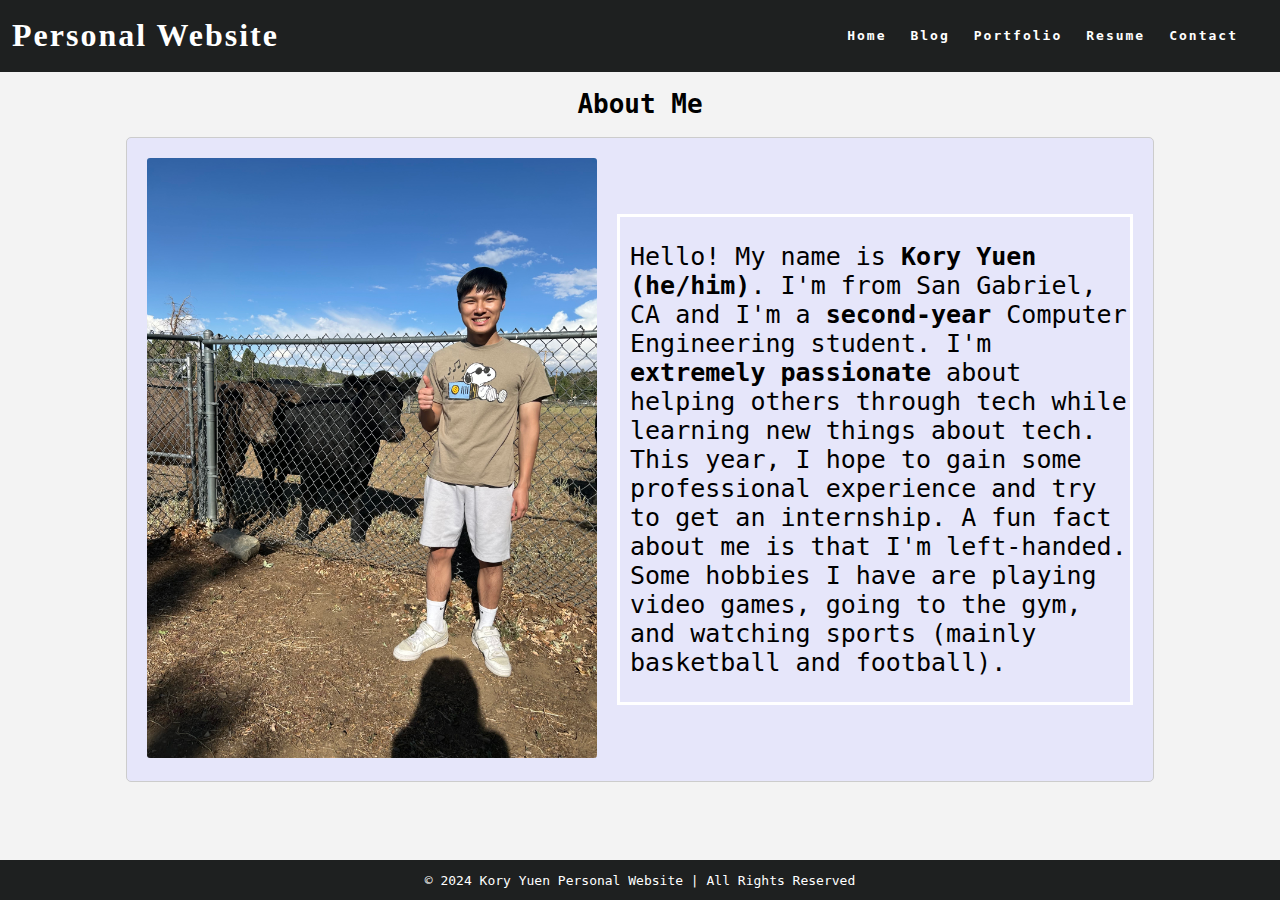
<file: index.html>
<!DOCTYPE html>
<html>
    <head>
        <title>
            Kory Yuen Personal Website
        </title>
        <link rel="stylesheet" href="styles.css" />
    </head>
    <body>
        <nav class = "navbar">
            <h1 class = "logo">
                <a href = "index.html">Personal Website</a>
            </h1>
            <u1 class = "nav-list">
                <li><a href = "index.html">Home</a></li>
                <li><a href = "blog.html">Blog</a></li>
                <li><a href = "portfolio.html">Portfolio</a></li>
                <li><a href = "resume.html">Resume</a></li>
                <li><a href = "contact.html">Contact</a></li>
            </u1>
        </nav>
        <main>
            <h1>About Me</h1>
            <div class = "about">
                <div class="about_image">
                    <img src = "picture.jpg" alt="Image of Kory, he is happy to be around the cows." height = 600 width = auto>
                </div>
                <div class = "about_text">
                    <p>Hello! My name is <strong>Kory Yuen (he/him)</strong>. I'm from San Gabriel, CA and I'm a <strong>second-year</strong> Computer Engineering student. 
                    I'm <strong>extremely passionate</strong> about helping others through tech while learning new things about tech.<br>This year, I hope to gain some professional 
                    experience and try to get an internship. A fun fact about me is that I'm left-handed. Some hobbies I have are playing video games, going to the gym, and 
                    watching sports (mainly basketball and football).
                    </p>
                </div>
            </div>
        </main>
        <footer class = "footer">
            © 2024 Kory Yuen Personal Website | All Rights Reserved
        </footer>
    </body>
</html>
</file>
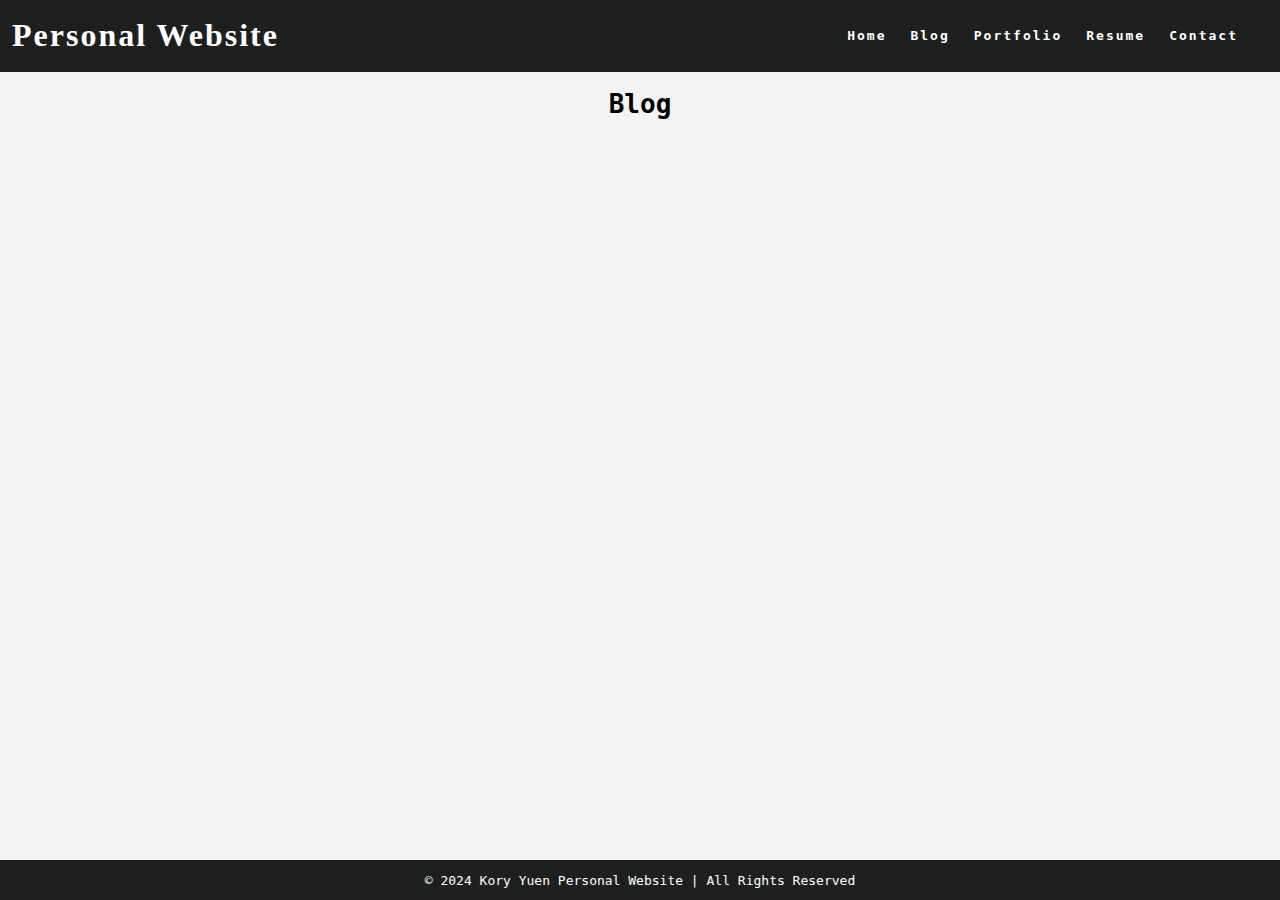
<file: blog.html>
<!DOCTYPE html>
<html>
  <head>
      <title>
        Kory Yuen Personal Website
      </title>
      <link rel="stylesheet" href="styles.css" />
  </head>
  <body>
      <nav class = "navbar">
        <h1 class = "logo">
          <a href = "index.html">Personal Website</a>
        </h1>
        <u1 class = "nav-list">
          <li><a href = "index.html">Home</a></li>
          <li><a href = "blog.html">Blog</a></li>
          <li><a href = "portfolio.html">Portfolio</a></li>
          <li><a href = "resume.html">Resume</a></li>
          <li><a href = "contact.html">Contact</a></li>
      </u1>
      </nav>
      <main>
        <h1>
          Blog
        </h1>
      </main>
      <footer class = "footer">
        © 2024 Kory Yuen Personal Website | All Rights Reserved
      </footer>
  </body>
</html>
</file>
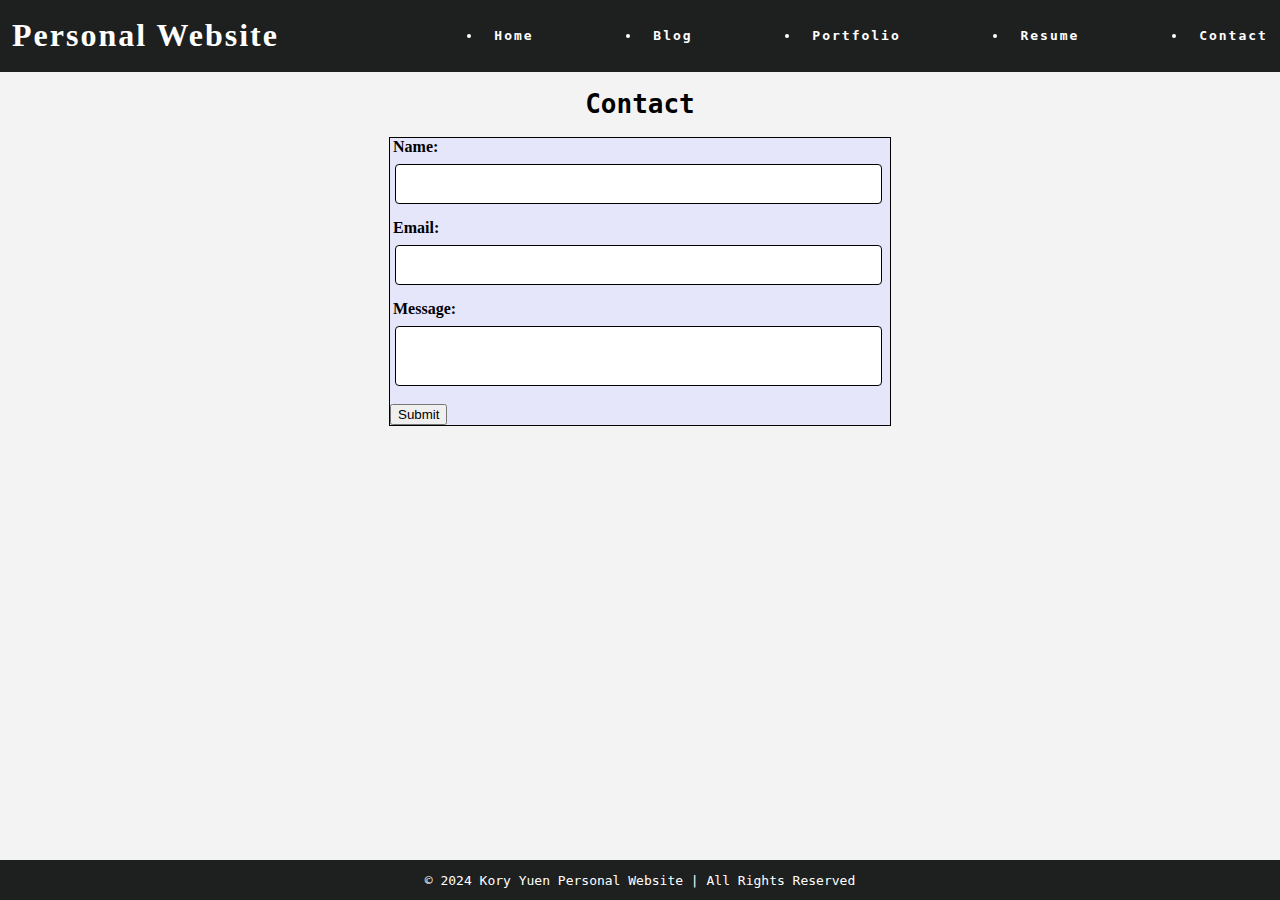
<file: contact.html>
<!DOCTYPE html>
<html>
    <head>
        <title>
            Kory Yuen Personal Website
        </title>
        <link rel="stylesheet" href="styles.css" />
    </head>
    <body>
        <nav class = "navbar">
            <h1 class = "logo">
                <a href = "index.html">Personal Website</a>
            </h1>
            <u1 class = "nav-list"></u1>
                <li><a href = "index.html">Home</a></li>
                <li><a href = "blog.html">Blog</a></li>
                <li><a href = "portfolio.html">Portfolio</a></li>
                <li><a href = "resume.html">Resume</a></li>
                <li><a href = "contact.html">Contact</a></li>
            </u1>
        </nav>
        <main>
            <h1>
                Contact
            </h1>
            <form id = "contact-form">
                <label for = "name">Name:</label> 
                <input type = "text", id = "name">
                <label for = "email">Email:</label>
                <input type = "email", id = "email">
                <label for = "message">Message:</label>
                <textarea></textarea>
                <input type = "submit">
            </form>
        </main>
        <footer class = "footer">
            © 2024 Kory Yuen Personal Website | All Rights Reserved
        </footer>
    </body>
</html>
</file>
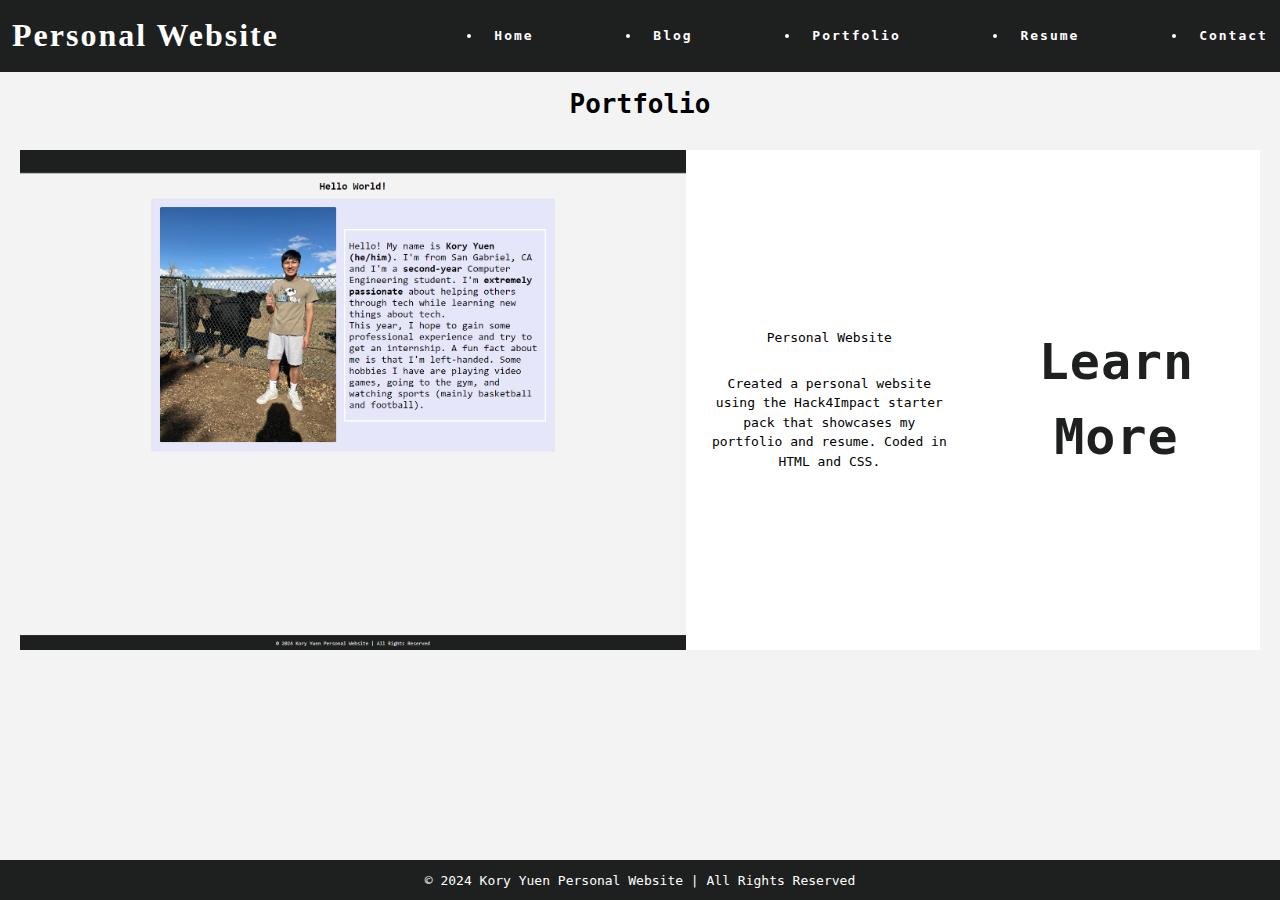
<file: portfolio.html>
<!DOCTYPE html>
<html>
    <head>
        <title>
            Kory Yuen Personal Website
        </title>
        <link rel="stylesheet" href="styles.css"/>
    </head>
    <body>
        <nav class = "navbar">
            <h1 class = "logo">
                <a href = "index.html">Personal Website</a>
            </h1>
            <u1 class = "nav-list"></u1>
                <li><a href = "index.html">Home</a></li>
                <li><a href = "blog.html">Blog</a></li>
                <li><a href = "portfolio.html">Portfolio</a></li>
                <li><a href = "resume.html">Resume</a></li>
                <li><a href = "contact.html">Contact</a></li>
            </u1>
        </nav>
        <main>
            <h1>Portfolio</h1>
            <div class = "project">
                <div class = "project-image"><a href = "index.html"><img src = "personal_website.png"></a></div>
                <div class = "project-details">
                    <Strong><p class = "project_name">Personal Website</p></Strong>
                    <p class = "project_description">Created a personal website using the Hack4Impact starter pack that showcases my portfolio and resume. Coded in HTML and CSS.</p>
                </div>
                <div class = "project-details">
                    <a href = "index.html"><p>Learn More</p></a>
                </div>
            </div>
        </main>
        <footer class = "footer">
            © 2024 Kory Yuen Personal Website | All Rights Reserved
        </footer>
    </body>
</html>
</file>
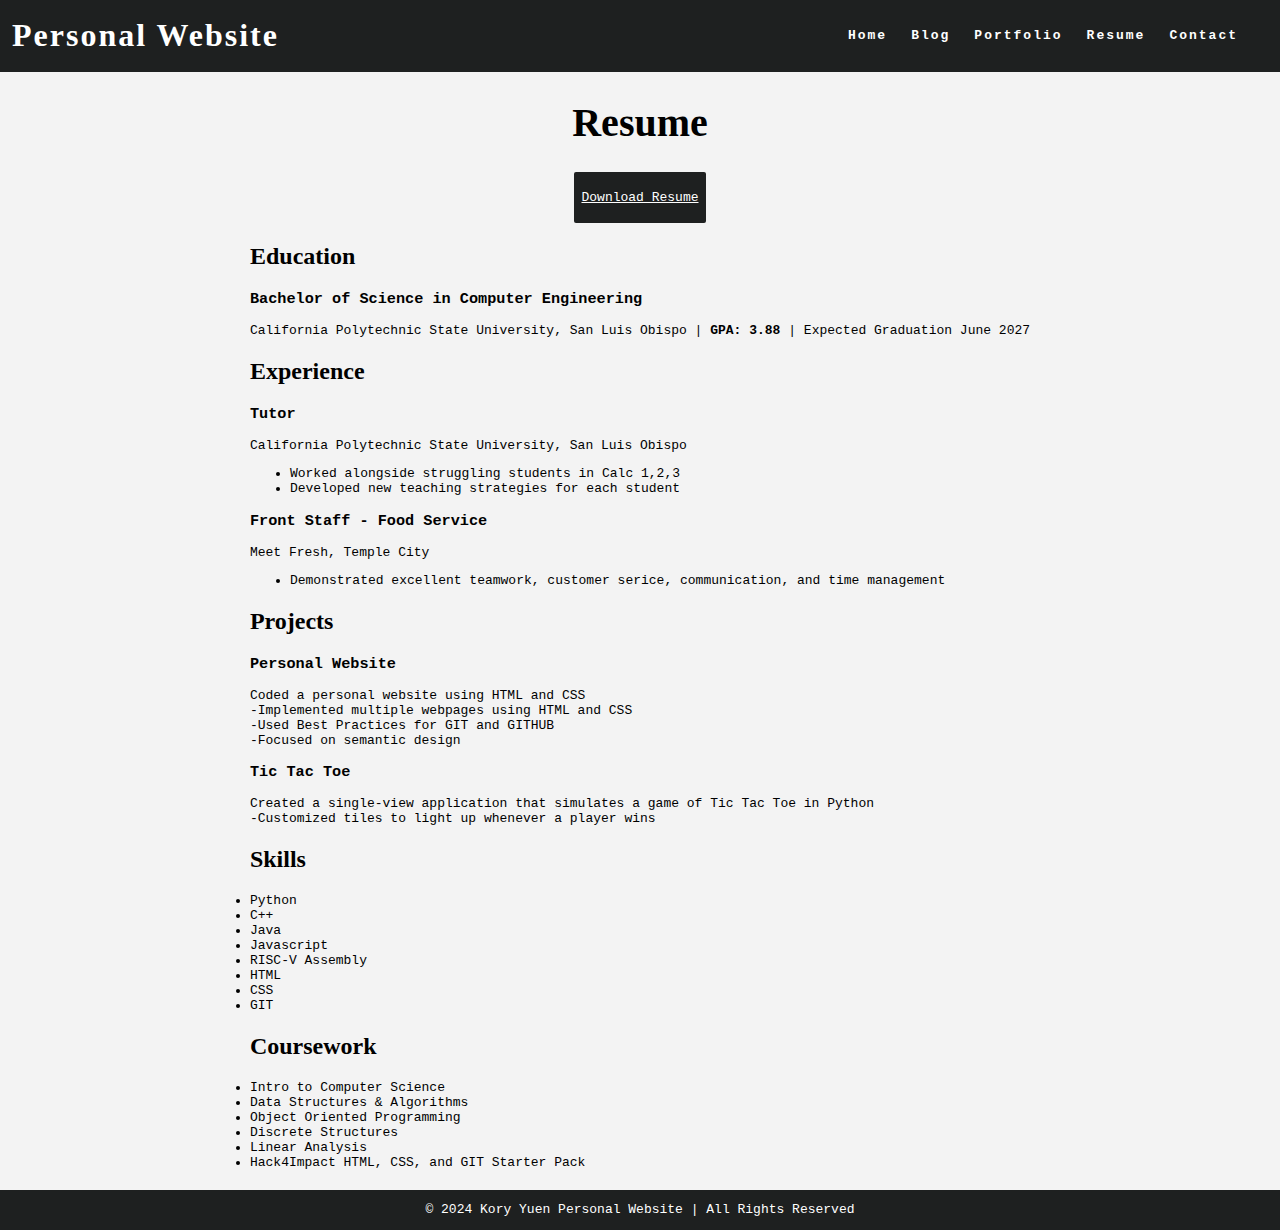
<file: resume.html>
<!DOCTYPE html>
<html>
  <head>
    <title>           
      Kory Yuen Personal Website
    </title>
    <link rel="stylesheet" href="styles.css" />
  </head>
  <body>
    <nav class = "navbar">
      <h1 class = "logo">
        <a href = index.html>Personal Website</a>
      </h1>
      <u1 class = "nav-list">
        <li><a href = "index.html">Home</a></li>
        <li><a href = "blog.html">Blog</a></li>
        <li><a href = "portfolio.html">Portfolio</a></li>
        <li><a href = "resume.html">Resume</a></li>
        <li><a href = "contact.html">Contact</a></li>
    </u1>
    </nav>
    <main class = resume>
      <h1 class = "page-title">Resume</h1>
      <a href="Kory_Yuen_Resume.pdf" download id="button"><p>Download Resume</p></a>
      <div class = "resume">
        <section class = "section">
          <h2 class = "section_title">Education</h2>
          <div class = "entry">
            <h3 class  = "entry-title">Bachelor of Science in Computer Engineering</h3>
            <p class = "entry-info"> California Polytechnic State University, San Luis Obispo | <Strong>GPA: 3.88</Strong> | Expected Graduation June 2027</p>
          </div>
        </section>
        <section class = "section"></section>
          <h2 class = "section_title">Experience</h2>
          <div class = "entry">
            <h3 class  = "entry-title">Tutor</h3>
            <p class = "entry-info"> California Polytechnic State University, San Luis Obispo</p>
            <ul>
              <li>Worked alongside struggling students in Calc 1,2,3</li>
              <li>Developed new teaching strategies for each student</li>
            </ul>
            <h3 class  = "entry-title">Front Staff - Food Service</h3>
            <p class = "entry-info">Meet Fresh, Temple City</p>
            <ul>
              <li>Demonstrated excellent teamwork, customer serice, communication, and time management</li>
            </ul>
          </div>
        </section>
        <section class = "section">
          <h2 class = "section_title">Projects</h2>
          <div class = "entry"></div>
            <h3 class  = "entry-title">Personal Website</h3>
            <p class = "entry-info">Coded a personal website using HTML and CSS<br>-Implemented multiple webpages using HTML and CSS <br> -Used Best Practices for GIT and GITHUB <br> -Focused on semantic design</p>
          <h3 class  = "Tick-Tac-Toe">Tic Tac Toe</h3>
          <p class = "entry-info">Created a single-view application that simulates a game of Tic Tac Toe in Python<br>-Customized tiles to light up whenever a player wins</p>
        </section>
        <section class = "section">
          <h2 class = "section_title">Skills</h2>
          <div class = "entry"></div>
            <u1 class = "skill-list">
              <li>Python</li>
              <li>C++</li>
              <li>Java</li>
              <li>Javascript</li>
              <li>RISC-V Assembly</li>
              <li>HTML</li>
              <li>CSS</li>
              <li>GIT</li>
            </u1>
        </section>
        <section class = "section">
          <h2 class = "section_title">Coursework</h2>
          <u1 class = course-list>
            <li>Intro to Computer Science</li>
            <li>Data Structures & Algorithms</li>
            <li>Object Oriented Programming</li>
            <li>Discrete Structures</li>
            <li>Linear Analysis</li>
            <li>Hack4Impact HTML, CSS, and GIT Starter Pack</li>
          </u1>
        </section>
        <section class = "section">
          <h2 class = "section_title"></h2>
        </section>
      </div>
    </main>
    <footer class = "footer">           
      © 2024 Kory Yuen Personal Website | All Rights Reserved
    </footer>
  </body>
</html>
</file>
<file: styles.css>
:root {
  /* variables */
  --cg-black: rgb(30, 32, 32);
  --cg-blue: rgb(36, 94, 255);
  --cg-grey: rgb(243, 243, 243);
  --cg-white: rgb(255, 255, 255);
}

html {
  height: 100%;
}

body {
  background: var(--cg-grey);
  position: relative;
  min-height: 100vh;
  padding: 0;
  margin: 0;
  font-family: monospace;
}

/* CSS for navigation */

.navbar {
  position: -webkit-sticky;
  position: sticky;
  top: 0;
  width: 100%;
  height: 7%;
  z-index: 10;

  display: flex;
  justify-content: space-between;
  align-items: center;
  text-align: center;

  background-color: var(--cg-black);
  color: var(--cg-white);
  padding: 0px 0px;
}

.nav-list {
  display: flex;
  flex-direction: row;
  position: relative;
  right: 30px;
  list-style: none;
}

.navbar a {
  color: var(--cg-white);
  font-weight: bold;
  margin: 0 12px;
  text-decoration: none;
  letter-spacing: 2px;

  font-family: monospace;
}

.nav-list>li:hover{
  background-color: lavender;
}

.navbar a:active {
  color: var(--cg-blue);
}

.logo a {
  font-family: Georgia;
}

.logo a:hover {
  text-decoration: None;
}

main {
  padding: 0 20px 40px 20px;
  display: flex;
  flex-direction: column;
  justify-content: center;
  align-items: center;
}

.page-title {
  display: flex;
  justify-content: center;
  font-size: 40px;
  font-family: Georgia;
}

/* CSS for portfolio grid */

.project {
  display: flex;
  flex-direction: row;
  max-width: 100%;
  margin: 1em 0 2em 0;

  /* Debug border */
  /* border: 2px solid blue; */
}

.item-link {
  width: 70%;

  /* Debug border */
  /* border: 2px solid red; */
}

.project-image img {
  object-fit: cover;
  width: 100%;
  height: 500px;
  flex-basis: 50px;
  flex-grow: 2;

  /* Debug border */
  /* border: 2px solid black; */
}

.project-details {
  display: flex;
  background-color: var(--cg-white);
  width: 30%;
  height: 500px;
  flex-shrink: 1;
  padding: 0 20px;
  margin: 0px;
  line-height: 1.5;
  overflow: scroll;

  flex-direction: column;
  text-align: center;
  justify-content: center;

  /* Debug border */
  /* border: 2px solid green; */
}

.project-details a {
  color: var(--cg-black);
  text-decoration: none;
  font-weight: bold;
  letter-spacing: 1px;
  font-size: 50px;
}

.project-details a:hover {
  color: var(--cg-blue);
  text-decoration: underline;
}

.project-details {
  font-weight: lighter;
}

.project-name {
  font-weight: bold;
  font-size: 20px;
}

/* CSS for home page */

.about {
  display: flex;
  align-items: center;
  justify-content: space-between;
  padding: 20px;
  background-color: lavender;
  border: 1px solid #ccc;
  border-radius: 5px;
  /* box-shadow: 0 0 10px rgba(0, 0, 0, 0.1); */
}

.about_image img {
  width: auto;
  border-radius: 3px;
  /* box-shadow: 0 0 10px rgba(0, 0, 0, 0.2); */
}

.about_text{
  flex: 1;
  padding-left: 10px;
  width:500px;
  font-size: 25px;
  margin-left: 20px;
  border: 3px solid white;
  
}



/* CSS for resume page */
#button {
  background-color: var(--cg-black);
  border: none;
  color: var(--cg-white);

  font-family: monospace;

  padding: 5px 7px;
  text-align: center;

  border-radius: 2px;
}

.button:hover {
  background-color: var(--cg-blue);
}

.resume h2 {
  font-family: Georgia;
}


/* CSS for contact form */

label {
  display: block;
  margin-bottom: 8px;
  margin-left: 3px;
  font-family: Georgia;
  font-weight: bold;
}

input[type="text"],
input[type="email"],
textarea {
  width: 93%;
  padding: 10px;
  margin-left: 5px;
  margin-bottom: 15px;
  border: 1px solid black;
  border-radius: 4px;
  font-size: 16px;
  resize: none;
}


/* Add some spacing to the form */
form {
  width: 500px;
  margin: 0 auto;
  background-color: lavender;
  border: 1px black solid;
}

/* CSS for footer */

.footer {
  display: flex;
  justify-content: center;
  align-items: center;
  background-color: var(--cg-black);
  color: var(--cg-white);
  position: absolute;
  bottom: 0;
  width: 100%;
  height: 2.5rem;
}
</file>
